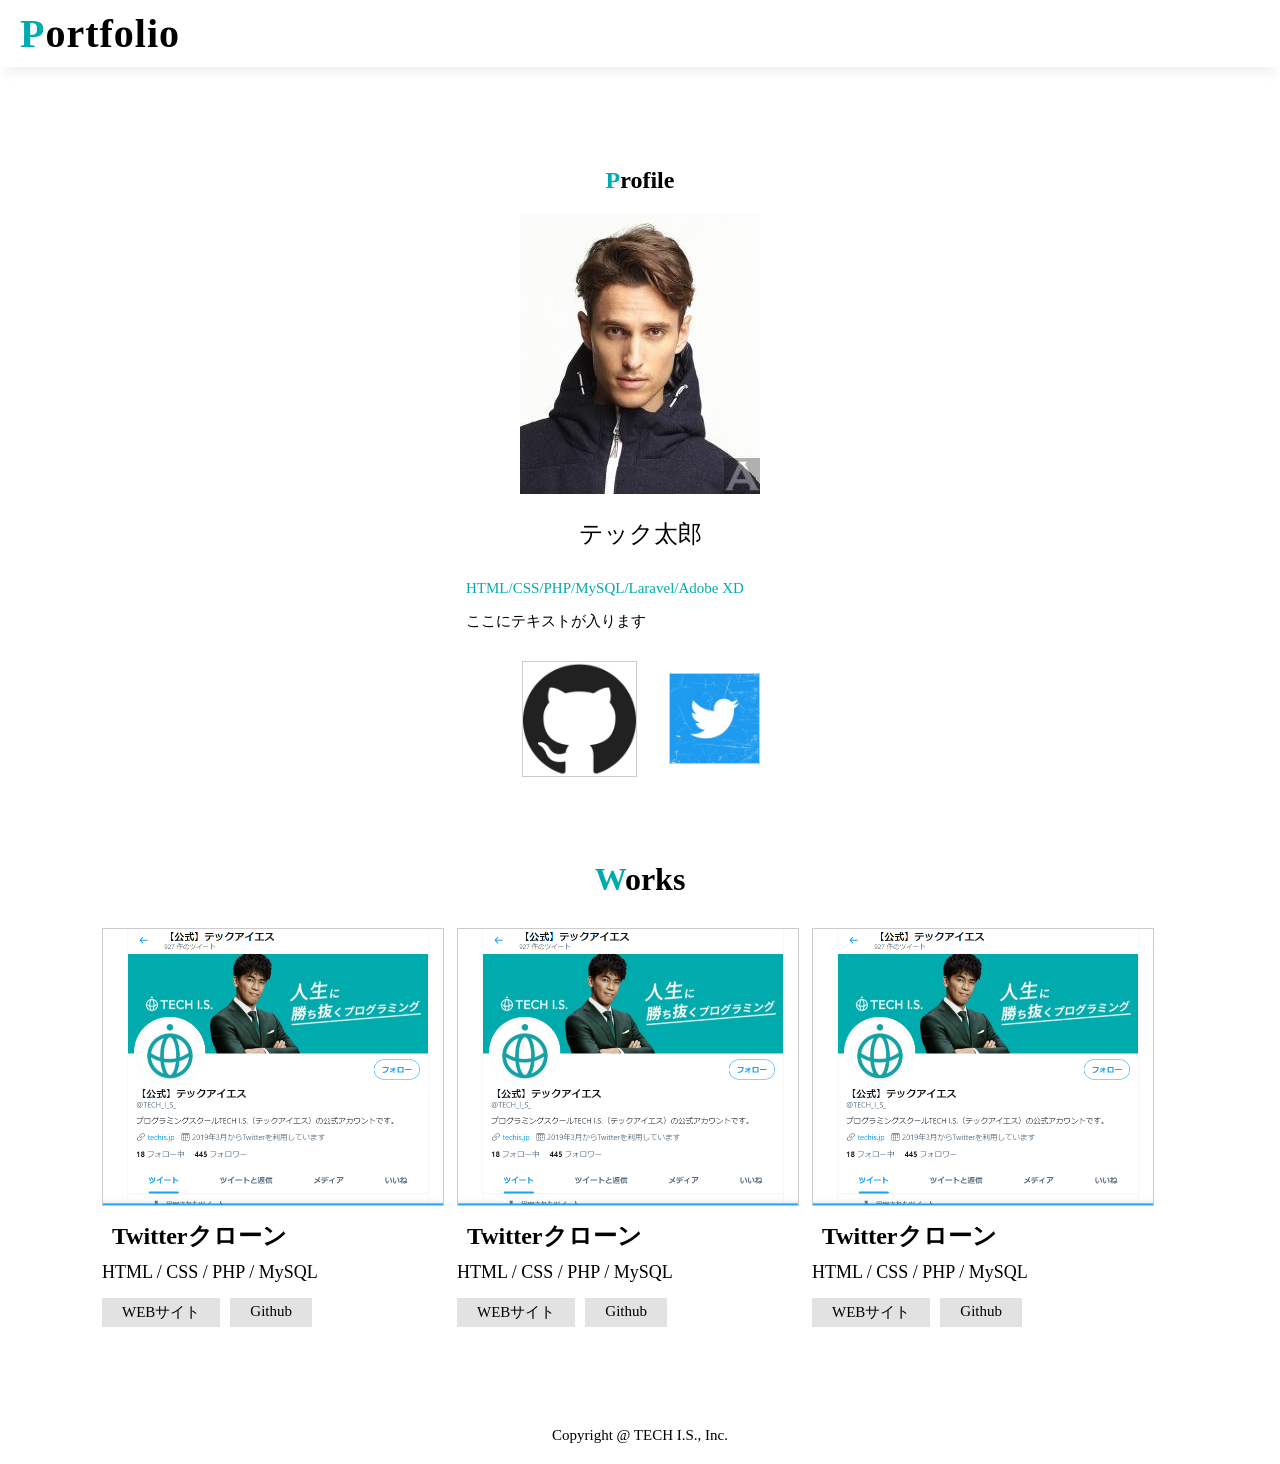
<file: index.html>
<!DOCTYPE html>
<html lang="ja">
<head>
    <meta charset="UTF-8">
    <meta http-equiv="X-UA-Compatible" content="IE=edge">
    <!-- レスポンシブデザインの設定
    .viewportの設定 -->
    <meta name="viewport" content="width=device-width, initial-scale=1.0">
    <meta name ="description" content="テック太郎の自己紹介">
    <!-- このサイトは何か　説明する場所 -->
    <title>PORTFOLIO</title>
    <!-- タイトルの設定 -->
    <link rel="stylesheet" href="style.css">
    <!-- スタイルシート -->
</head>
<body>
    <!-- header作成・ロゴの設定 -->
    <header>
        <h1 class="block-header">
            <a href="">
                <span class="color-green">P</span>ortfolio
                <!-- pだけスタイルが変わるから -->
            </a>
        </h1>
    </header>
    <!-- mainタグの作成・profile用とwork用の箱を作成 -->
    <div class="block-main">
         <!-- profile -->
        <div class="box-profile">
            <h2>
                <span class="color-green">P</span>rofile
            </h2 class="sub-title">
            <div class="item-list">
                <img src="../img/xd.portfolio.sample 1.jpg" alt="プロフィール写真">
                <b>テック太郎</b>
                <p class="color-green">HTML/CSS/PHP/MySQL/Laravel/Adobe XD</p>
                <p>ここにテキストが入ります</p>
            </div>
            <ul class="icon-list">
                <li>
                    <a href="">
                        <img src="../img/github.png" alt="githubのアイコン">
                    </a> 
                </li>
                <li>
                    <a href="">
                        <img src="../img/twitter.jpg" alt="twitterのアイコン">
                    </a>
                </li>
            </ul>
        </div>
        <!-- worksの部分 -->
        <div class="box-works">
            <h2 class="sub-title">
                <span class="color-green">W</span>orks
            </h2>
            <ul class="works-list">
                <li>
                    <img src="../img/twitterclone adobe.xd photo.PNG" alt="Twitterクローンの画像">
                    <h3>Twitterクローン</h3>
                    <span>HTML / CSS / PHP / MySQL</span>
                    <div class="link">
                        <a href="">WEBサイト</a>
                        <a href="">Github</a>
                    </div>
                </li>
                <li>
                    <img src="../img/twitterclone adobe.xd photo.PNG" alt="Twitterクローンの画像">
                    <h3>Twitterクローン</h3>
                    <span>HTML / CSS / PHP / MySQL</span>
                    <div class="link">
                        <a href="">WEBサイト</a>
                        <a href="">Github</a>
                    </div>
                </li>
                <li>
                    <img src="../img/twitterclone adobe.xd photo.PNG" alt="Twitterクローンの画像">
                    <h3>Twitterクローン</h3>
                    <span>HTML / CSS / PHP / MySQL</span>
                    <div class="link">
                        <a href="">WEBサイト</a>
                        <a href="">Github</a>
                    </div>
                </li>

            </ul>
       </div>

    </div>  
    <!-- footerのタグ,.copyrightの設定 -->

    <footer class="block-footer">
        <p>Copyright @ TECH I.S., Inc.</p>
    </footer>

</body>
</html>
</file>
<file: style.css>
/* 画面のスタイルシート */

body{
    font-family: "Note Sans JP","sans-serif";
    margin: 0;
    min-width: 1076px;
}

.color-green{
    color: #00ABAE;
}

.sub-title{
    font-size: 32px;
}

/* headerのスタイルシート */

.block-header{
    margin: 10px 0;
    padding: 0 20px 10px;
    box-shadow: 0 10px 10px -5px rgba(204, 204,204, 0.3);
}

.block-header a{
    font-size: 40px;
    color: #000;
    text-decoration: none;
    letter-spacing: 1px;
}

/* main1タグのスタイルシート */

.block-main{
    text-align: center;
    margin: 100px 0;
}

/* profileのスタイルシート */

.item-list{
    width: 100%;
    max-width: 348px;
    margin: 0 auto;

}

.item-list b {
    display: block;
    font-size: 24px;
    font-weight: normal;
    margin: 20px 0 30px;
}

.item-list p{
    font-size: 15px;
    line-height: normal;
    text-align: left;
}

.icon-list{
    list-style: none;
    width: 100%;
    max-width: 247px;
    margin: 30px auto;
    padding: 0;
    display: flex;
    justify-items: center;
    align-items: center;
}

.icon-list li{
    margin-right: 22px;
}

.icon-list li:last-child{
    margin-right: 0%;
}

.icon-list li img{
    width: 90%;
    border: 1px solid #ccc;

}
/* worksのスタイルシート */

.box-works{
    margin: 80px 0 0;
}

.works-list{
    list-style: none;
    width: 100%;
    max-width: 1076px;
    margin: 30px auto;
    padding: 0;
    text-align: left;
    overflow: hidden;
}

.works-list li{
    display: block;
    width: 100%;
    max-width: 340px;
    float: left;
    margin-right: 15px;
}

.works-list li:last-child{
    margin-right: 0;
}

.works-list li img {
    width: 100%;
    border: 1px solid #ccc;
}

.works-list li h3{
    font-size: 24px;
    margin: 10px;
}
.works-list li span{
    font-size: 18px;
}

.works-list li .link{
    display: flex;
    justify-content: left;
    align-items: left;
    margin-top: 15px;
}

.works-list li .link a{
    background-color: rgb(226, 226, 226);
    padding: 5px 20px;
    margin-right: 10px;
    font-size: 15px;
    text-decoration: none;
    color: #000;
}

/* footerのスタイルシート */
.block-footer p{
    clear: both;
    text-align: center;
    font-size: 15px;
    margin: 50px 0 20px;
}

/* タブレット用のスタイルシート 
@media screen and (max-width: 767px){
    
}*/
/* スマホ用のスタイルシート */

@media screen and (max-width: 767px) {
    body{
        min-width: 100%;
    }

    /* headerのスタイルシート */

    .block-header{
        padding: 0 10px 10px;
        box-shadow: 0 8px 8px -5px rgba(204, 204,204, 0.3);
    }
    
    .block-header a{
        font-size: 31px;
    }

    /* mainのスタイルシート */

    .block-main{
        margin: 50px 0;
    }

    /* profileのスタイルシート */
    .box-profile {
        padding: 0 10px;
    }

    .item-list{
        max-width: 100%;
    }

    /* .item-list b{ 
        max-width: 18px;
    }*/

    .icon-list{
        max-width: 100%;
    }

    .icon-list li{
        margin-right: 25px;
    }

    /* worksのスタイルシート */

    .box-works{
        margin: 60px 0 0;
        padding: 0 10px;
    }

    .works-list{
        max-width: 100%;
    }

    .works-list li{
        max-width: 100%;
        float: none;
        margin-right: 0;
        margin-bottom: 30px;    
    }
    .works-list h3{
        font-size: 20px;
        margin: 5px 0;
    }
    .works-list span {
        font-size: 14px;
    }
}
</file>
